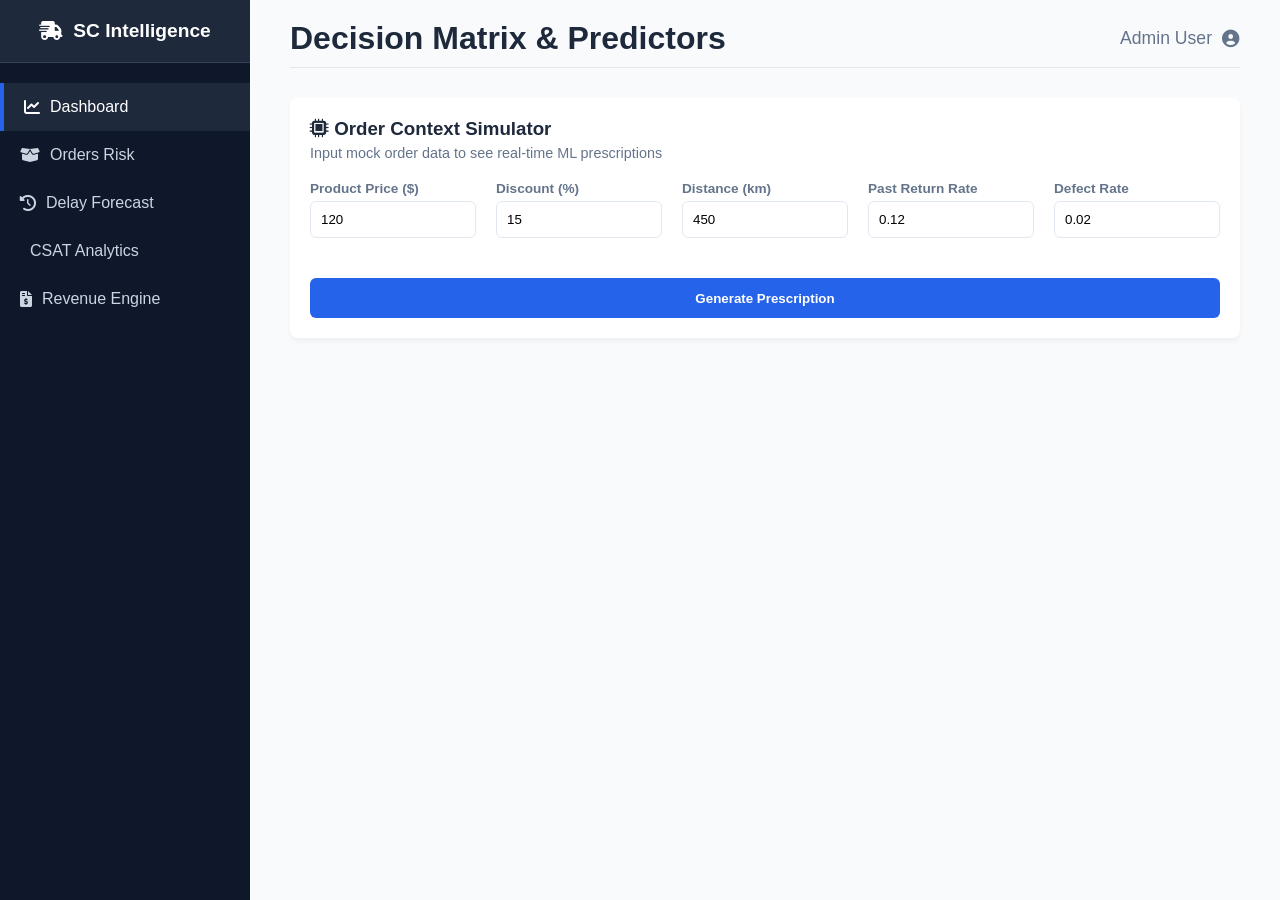
<file: web/old/index.html>
<!DOCTYPE html>
<html lang="en">
<head>
    <meta charset="UTF-8">
    <meta name="viewport" content="width=device-width, initial-scale=1.0">
    <title>Supply Chain Intelligence Dashboard</title>
    <link rel="stylesheet" href="styles.css">
    <!-- FontAwesome for icons -->
    <link href="https://cdnjs.cloudflare.com/ajax/libs/font-awesome/6.0.0/css/all.min.css" rel="stylesheet">
</head>
<body>
    <div class="dashboard-container">
        <!-- Sidebar -->
        <aside class="sidebar">
            <div class="sidebar-header">
                <h2><i class="fa-solid fa-truck-fast"></i> SC Intelligence</h2>
            </div>
            <ul class="nav-links">
                <li class="active"><a href="#"><i class="fa-solid fa-chart-line"></i> Dashboard</a></li>
                <li><a href="#"><i class="fa-solid fa-box-open"></i> Orders Risk</a></li>
                <li><a href="#"><i class="fa-solid fa-clock-rotate-left"></i> Delay Forecast</a></li>
                <li><a href="#"><i class="fa-solid fa-ranking-star"></i> CSAT Analytics</a></li>
                <li><a href="#"><i class="fa-solid fa-file-invoice-dollar"></i> Revenue Engine</a></li>
            </ul>
        </aside>

        <!-- Main Content -->
        <main class="main-content">
            <header>
                <h1>Decision Matrix & Predictors</h1>
                <div class="user-info">
                    <span>Admin User</span>
                    <i class="fa-solid fa-circle-user"></i>
                </div>
            </header>

            <div class="simulator-section">
                <h3><i class="fa-solid fa-microchip"></i> Order Context Simulator</h3>
                <p>Input mock order data to see real-time ML prescriptions</p>
                <form id="prediction-form" class="prediction-form">
                    <div class="form-group">
                        <label>Product Price ($)</label>
                        <input type="number" id="price" value="120" required>
                    </div>
                    <div class="form-group">
                        <label>Discount (%)</label>
                        <input type="number" id="discount" value="15" required>
                    </div>
                    <div class="form-group">
                        <label>Distance (km)</label>
                        <input type="number" id="distance" value="450" required>
                    </div>
                    <div class="form-group">
                        <label>Past Return Rate</label>
                        <input type="number" step="0.01" id="past_return_rate" value="0.12" required>
                    </div>
                    <div class="form-group">
                        <label>Defect Rate</label>
                        <input type="number" step="0.01" id="defect_rate" value="0.02" required>
                    </div>
                    <div class="form-group">
                        <label>&nbsp;</label>
                        <button type="submit" class="btn-primary">Generate Prescription</button>
                    </div>
                </form>
            </div>

            <!-- Results Grid -->
            <div class="results-grid" style="display: none;" id="results-section">
                <!-- Return Predictor -->
                <div class="stat-card">
                    <div class="card-header">
                        <h4>Return Risk</h4>
                        <i class="fa-solid fa-rotate-left"></i>
                    </div>
                    <div class="card-value" id="return-risk">--%</div>
                    <div class="card-desc" id="return-presc">Waiting for input...</div>
                </div>

                <!-- Delay Predictor -->
                <div class="stat-card">
                    <div class="card-header">
                        <h4>Est. Delivery Delay</h4>
                        <i class="fa-solid fa-hourglass-half"></i>
                    </div>
                    <div class="card-value" id="delay-est">-- days</div>
                    <div class="card-desc" id="delay-presc">Waiting for input...</div>
                </div>

                <!-- CSAT Predictor -->
                <div class="stat-card">
                    <div class="card-header">
                        <h4>CSAT Forecast</h4>
                        <i class="fa-solid fa-star"></i>
                    </div>
                    <div class="card-value" id="csat-est">-- / 5.0</div>
                    <div class="card-desc" id="csat-presc">Waiting for input...</div>
                </div>

                <!-- Revenue Predictor -->
                <div class="stat-card">
                    <div class="card-header">
                        <h4>Expected Revenue</h4>
                        <i class="fa-solid fa-sack-dollar"></i>
                    </div>
                    <div class="card-value" id="rev-est">$ --</div>
                    <div class="card-desc" id="rev-presc">Waiting for input...</div>
                </div>
            </div>
            
            <div class="business-logic-alert" id="master-prescription" style="display: none;">
                <h4><i class="fa-solid fa-lightbulb"></i> AI Master Prescription</h4>
                <p id="master-prescription-text">--</p>
            </div>

        </main>
    </div>
    <script src="script.js"></script>
</body>
</html>
</file>
<file: web/old/styles.css>
:root {
    --primary: #2563eb;
    --primary-dark: #1d4ed8;
    --bg-light: #f8fafc;
    --bg-white: #ffffff;
    --text-main: #1e293b;
    --text-muted: #64748b;
    --border-color: #e2e8f0;
    --danger: #ef4444;
    --warning: #f59e0b;
    --success: #10b981;
}

* {
    margin: 0;
    padding: 0;
    box-sizing: border-box;
    font-family: 'Segoe UI', Tahoma, Geneva, Verdana, sans-serif;
}

body {
    background-color: var(--bg-light);
    color: var(--text-main);
}

.dashboard-container {
    display: flex;
    min-height: 100vh;
}

/* Sidebar */
.sidebar {
    width: 250px;
    background-color: #0f172a;
    color: white;
    display: flex;
    flex-direction: column;
}

.sidebar-header {
    padding: 20px;
    background-color: #1e293b;
    text-align: center;
    border-bottom: 1px solid #334155;
}

.sidebar-header h2 {
    font-size: 1.2rem;
    display: flex;
    align-items: center;
    justify-content: center;
    gap: 10px;
}

.nav-links {
    list-style: none;
    margin-top: 20px;
}

.nav-links li {
    padding: 15px 20px;
    transition: background 0.3s;
}

.nav-links li.active, .nav-links li:hover {
    background-color: #1e293b;
    border-left: 4px solid var(--primary);
}

.nav-links a {
    color: #cbd5e1;
    text-decoration: none;
    display: flex;
    align-items: center;
    gap: 10px;
    font-weight: 500;
}

.nav-links li.active a {
    color: white;
}

/* Main Content */
.main-content {
    flex: 1;
    padding: 20px 40px;
    overflow-y: auto;
}

header {
    display: flex;
    justify-content: space-between;
    align-items: center;
    margin-bottom: 30px;
    padding-bottom: 10px;
    border-bottom: 1px solid var(--border-color);
}

.user-info {
    display: flex;
    align-items: center;
    gap: 10px;
    font-size: 1.1rem;
    color: var(--text-muted);
}

/* Simulator Section */
.simulator-section {
    background-color: var(--bg-white);
    padding: 20px;
    border-radius: 8px;
    box-shadow: 0 4px 6px -1px rgba(0, 0, 0, 0.05);
    margin-bottom: 30px;
}

.simulator-section h3 {
    margin-bottom: 5px;
    color: var(--text-main);
}

.simulator-section p {
    color: var(--text-muted);
    margin-bottom: 20px;
    font-size: 0.9rem;
}

.prediction-form {
    display: flex;
    flex-wrap: wrap;
    gap: 20px;
    align-items: flex-end;
}

.form-group {
    display: flex;
    flex-direction: column;
    gap: 5px;
    flex: 1;
    min-width: 150px;
}

.form-group label {
    font-size: 0.85rem;
    font-weight: 600;
    color: var(--text-muted);
}

.form-group input {
    padding: 10px;
    border: 1px solid var(--border-color);
    border-radius: 6px;
    outline: none;
    transition: border 0.3s;
}

.form-group input:focus {
    border-color: var(--primary);
}

.btn-primary {
    background-color: var(--primary);
    color: white;
    border: none;
    padding: 10px 20px;
    border-radius: 6px;
    cursor: pointer;
    font-weight: 600;
    transition: background 0.3s;
    height: 40px;
}

.btn-primary:hover {
    background-color: var(--primary-dark);
}

/* Results Grid */
.results-grid {
    display: grid;
    grid-template-columns: repeat(auto-fit, minmax(220px, 1fr));
    gap: 20px;
    margin-bottom: 30px;
}

.stat-card {
    background-color: var(--bg-white);
    padding: 20px;
    border-radius: 8px;
    box-shadow: 0 4px 6px -1px rgba(0, 0, 0, 0.05);
    border-left: 4px solid var(--primary);
}

.card-header {
    display: flex;
    justify-content: space-between;
    align-items: center;
    color: var(--text-muted);
    font-size: 0.9rem;
    margin-bottom: 15px;
}

.card-value {
    font-size: 1.8rem;
    font-weight: bold;
    margin-bottom: 10px;
}

.card-desc {
    font-size: 0.85rem;
    padding: 5px 8px;
    border-radius: 4px;
    background-color: #f1f5f9;
}

.danger-text { color: var(--danger); font-weight: 600; }
.warning-text { color: var(--warning); font-weight: 600; }
.success-text { color: var(--success); font-weight: 600; }

.business-logic-alert {
    background: linear-gradient(to right, #ecfeff, #e0f2fe);
    border: 1px solid #bae6fd;
    padding: 20px;
    border-radius: 8px;
    display: flex;
    flex-direction: column;
    gap: 10px;
}

.business-logic-alert h4 {
    color: #0369a1;
    display: flex;
    align-items: center;
    gap: 8px;
}

.business-logic-alert p {
    color: #0c4a6e;
    font-weight: 500;
}
</file>
